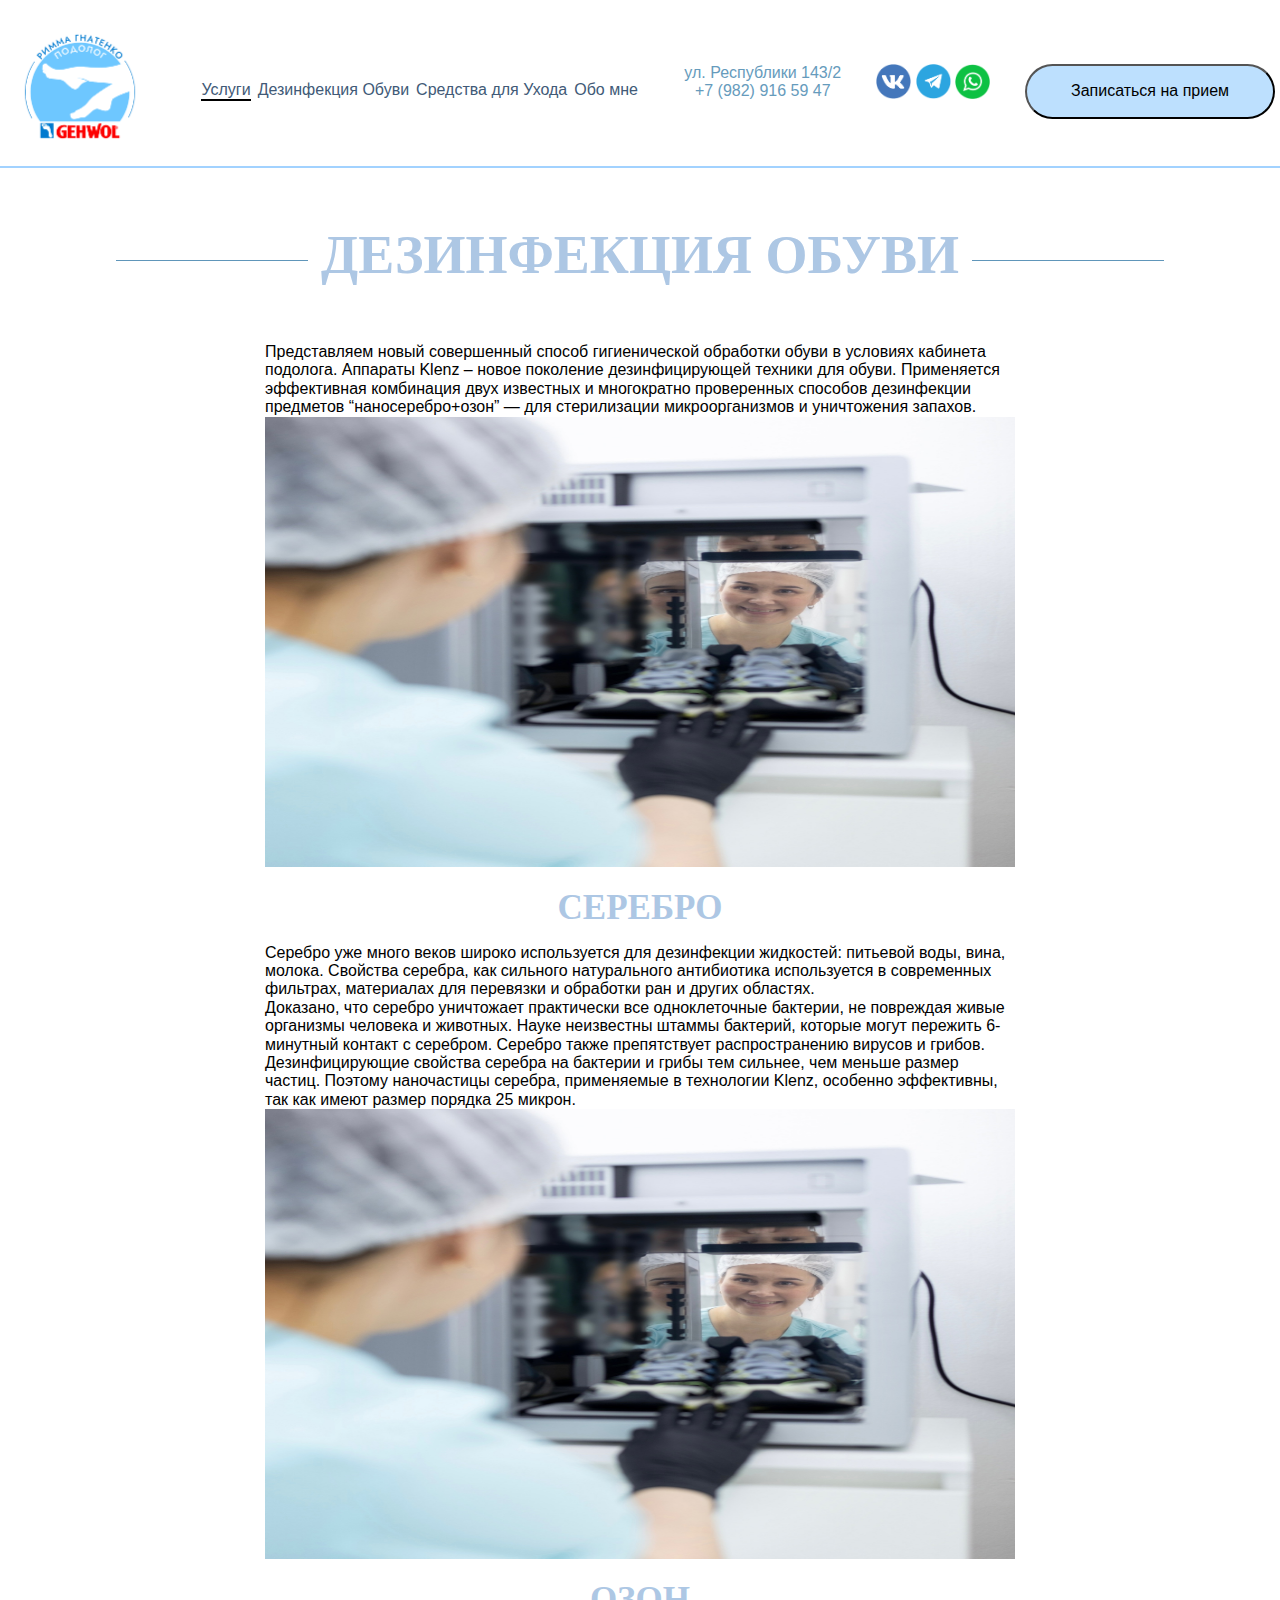
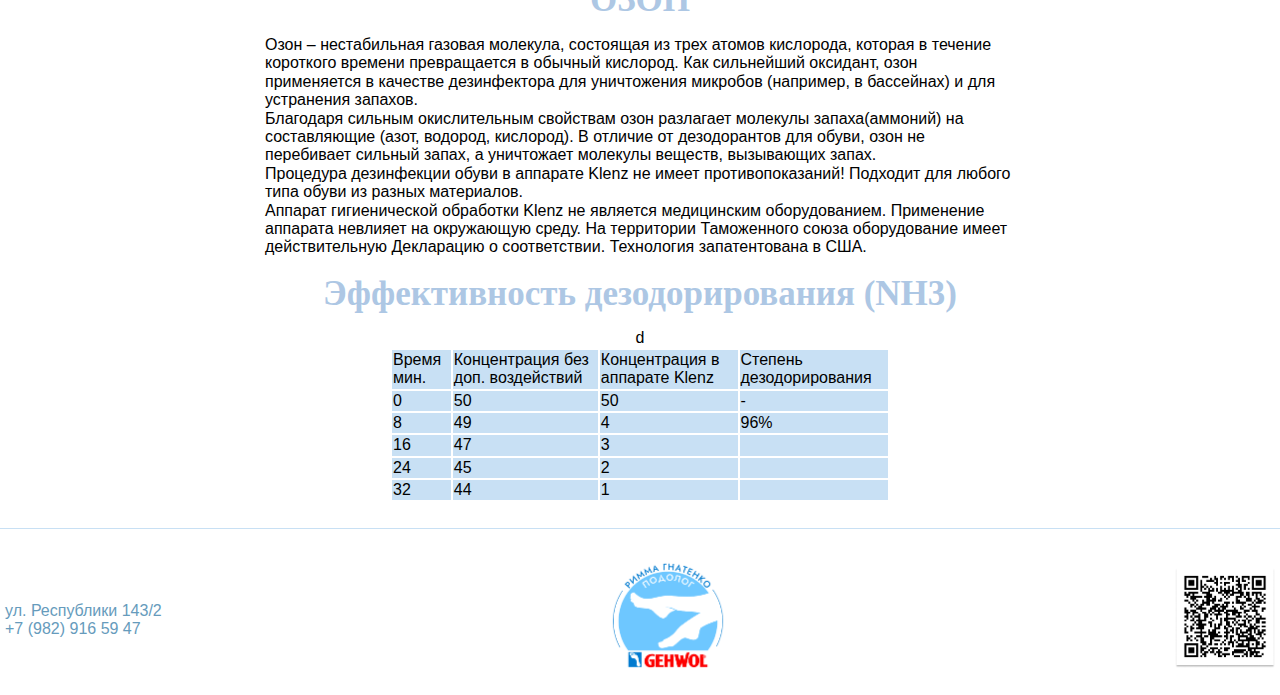
<file: klenz.html>
<!DOCTYPE html>
<html lang="en">

<head>
    <meta charset="UTF-8">
    <meta name="viewport" content="width=device-width, initial-scale=1.0">
    <link rel="stylesheet" href="css/normalize.css">
    <link rel="stylesheet" href="css/klenz.css">
    <title> ДЕЗИНФЕКЦИЯ ОБУВИ
    </title>
</head>

<body>
    <div class="wrapper wrapper__klenz">
        <section class="header header__klenz">
            <div class="container header__container">
                <div class="icon">
                    <a href="#!"><img src="/img/icon/лого.png" class="icon"></a>

                </div>

                <nav class="nav">

                    <ul class="nav__list">
                        <li class="nav__item active">
                            <a href="#!" class="nav__link">Услуги</a>
                        </li>
                        <li class="nav__item">
                            <a href="#!" class="nav__link">Дезинфекция Обуви</a>
                        </li>

                        <li class="nav__item">
                            <a href="#!" class="nav__link">Средства для Ухода</a>
                        </li>
                        <li class="nav__item">
                            <a href="#!" class="nav__link"> Обо мне</a>
                        </li>
                    </ul>
                </nav>


                <div class="header__main">

                    <adress class="header__contact">
                        <p class="location">ул. Республики 143/2</p>
                        <a href="tel:+79829165947" class="tel"> +7 (982) 916 59 47</a>
                    </adress>


                    <div class="apps">
                        <a href="https://vk.com/gehwol_72tyumen"><img src="/img/baground/vk.png" class="apps__each"></a>
                        <a href="https//t.me/Rimma_Gnatenko"> <img src="/img/baground/Telegram 1.png"
                                class="apps__each"></a>
                        <a href="#!"><img src="/img/baground/Whatts.png" class="apps__each"></a>
                    </div>
                    <a href="#!"><button class="header__btn"> Записаться на прием</button></a>

                </div>

            </div>

        </section>
        <h1 class="tittle__klenz">
            ДЕЗИНФЕКЦИЯ ОБУВИ
        </h1>
        <div class="klenz__info">
        <div class="klenz__block">
            <p class="text__klenz">Представляем новый совершенный способ гигиенической обработки обуви в условиях
                кабинета подолога.
                Аппараты Klenz – новое поколение дезинфицирующей техники для обуви. Применяется эффективная комбинация
                двух известных и многократно проверенных способов дезинфекции предметов “наносеребро+озон” — для
                стерилизации микроорганизмов и уничтожения запахов.</p>
        </div>
        <div class="klenz__img-wrap">
            <img src="/img/baground/7.jpg" class="klenz__img">
        </div>
        <h2 class="sub__klenz">СЕРЕБРО</h2>
        <div class="klenz__block">
            <p class="text__klenz">

                Серебро уже много веков широко используется для дезинфекции жидкостей: питьевой воды,
                вина, молока. Свойства серебра, как сильного натурального антибиотика используется в современных
                фильтрах, материалах для перевязки и обработки ран и других областях.<br> Доказано, что серебро уничтожает
                практически все одноклеточные бактерии, не повреждая живые организмы человека и животных. Науке
                неизвестны штаммы бактерий, которые могут пережить 6- минутный контакт с серебром. Серебро также
                препятствует распространению вирусов и грибов. Дезинфицирующие свойства серебра на бактерии и грибы тем
                сильнее, чем меньше размер частиц. Поэтому наночастицы серебра, применяемые в технологии Klenz, особенно
                эффективны, так как имеют размер порядка 25 микрон.

            </p>
        </div>

        <div class="klenz__img-wrap">
            <img src="/img/baground/7.jpg" class="klenz__img">
        </div>
        <h2 class="sub__klenz">ОЗОН</h2>
        <div class="klenz__block">
            <p class="text__klenz">Озон – нестабильная газовая молекула, состоящая из трех атомов кислорода, которая в
                течение короткого времени превращается в обычный кислород. Как сильнейший оксидант, озон применяется в
                качестве дезинфектора для уничтожения микробов (например, в бассейнах) и для устранения запахов.<br>
                Благодаря сильным окислительным свойствам озон разлагает молекулы запаха(аммоний) на составляющие (азот,
                водород, кислород). В отличие от дезодорантов для обуви, озон не перебивает сильный запах, а уничтожает
                молекулы веществ, вызывающих запах.<br>

                Процедура дезинфекции обуви в аппарате Klenz не имеет противопоказаний! Подходит для любого типа обуви
                из разных материалов.<br>

            Аппарат гигиенической обработки Klenz не является медицинским оборудованием.
            Применение аппарата невлияет на окружающую среду. На территории Таможенного союза оборудование имеет действительную Декларацию
            о соответствии. Технология запатентована в США.
            </p>
        </div>

        

        

      
        <h2 class="sub__klenz">Эффективность дезодорирования (NH3)
        </h2>



<table>
    <tr>
            <td>
                Время мин.
            </td>
            <td>
                Концентрация без доп. воздействий
            </td>
            <td>
                Концентрация в аппарате Klenz
            </td>
            <td>
                Степень дезодорирования

            </td>
        </tr>

        <tr>
            <td>
                0
            </td>
            <td>
                50
            </td>
            <td>
                50
            </td>
            <td>
                -

            </td>
        </tr>
        <tr>
            <td>
                8 </td>
            <td>
                49 </td>
            <td>
                4 </td>
            <td>
                96%
            </td>
        </tr>
        <tr>
            <td>
                16 </td>
            <td>
                47 </td>
            <td>
                3 </td>
            <td>

            </td>
        </tr>
        <tr>
            <td>
                24 </td>
            <td>
                45 </td>d
            <td>2
            </td>
            <td>

            </td>
        </tr>
        <tr>
            <td>
                32 </td>
            <td>
                44 </td>
            <td>
                1 </td>
            <td>

            </td>
        </tr>
</table>
        

</div>
    </div>
    <section class="footer">
        <div class="container footer__container">
            <div class="footer__main">
            <adress class="header__contact footer__contact">
                <p class="location">ул. Республики 143/2</p>
                <a href="tel:+79829165947" class="tel"> +7 (982) 916 59 47</a>
            </adress>
            <div class="icon">
                <a href="#!"><img src="/img/icon/лого.png" class="icon"></a>
            </div>

            <div class="footer__qr">
                <a href="#!"><img src="/img/baground/image 14.png" class="footer__qr-wrap"></a>
        
            </div>
        </div>

        </div>
    </section>

</body>

</html>
</file>
<file: css/klenz.css>
* {
    box-sizing: border-box;
}

html,
body {
    height: 100%;
}

body {
    font-family: Arial, Helvetica, sans-serif;
    font-weight: 400;
    font-size: 16px;
    font-style: normal;

}

img {
    max-width: 100%;

}

ul {
    padding: 0;
    margin: 0;
}

ul>li {
    list-style: none;
}

a {
    text-decoration: none;
    color: #415a77;
}

p {
    margin: 0;

}

h1,
h2,
h3,
h4,
h5,
h6 {
    margin: 0;

}

.wrapper__klenz {
    overflow: hidden;
    min-height: 100%;
    min-width: 1500;
    font-family: Arial, Helvetica, sans-serif;
    font-family: Arial;
    font-style: Regular;
}
.container {
    max-width: 800px;
        padding: 0px 5px;
        margin: 0 auto;
}
h1 {
    font-family: 'Roboto';
    font-style: normal;
    font-weight: 700;
    font-size: 54px;
    line-height: 47px;
    color: #adc7e4;
    text-align: center;
    margin-top: 5%;
    margin-bottom: 5%;


}

h1::before,
h1::after {
    background-color: #6096ba;
    content: "";
    display: inline-block;
    height: 1px;
    position: relative;
    vertical-align: middle;
    width: 15%;
}
.header {

    border-bottom: 2px solid #a2d2ff;
    padding-top: 16px;
    line-height: 1.13;
    top: 0; 
    left: 0;
    width: 100%;
}

.header__container {
    display: flex;
    justify-content: space-between;
    align-items: center;
    max-width: 1440px;
   text-align: center;
}

.nav {
    display: flex;

}

.nav__list {
    display: flex;
    column-gap: 7px;


}



.nav__item {
    border-bottom: 2px solid transparent;
}

.nav__item.active {
    border-bottom: 2px solid #000000;
}

.header__main {
    display: flex;
    column-gap: 35px;
}



.location {
    color: #669bbc;
}

.tel {
    color: #669bbc;
}

.icon {
    display: block;
    width: 150px;
    display: block;

}



.apps__each {
    width: 35px;
}

.header__btn {
    width: 250px;
    height: 55px;
    border-radius: 50px;
    background-color: #bde0fe;
}

.header__btn:hover {
    background-color: #6fade8;
}

.tittle__klenz { 
}

h2{
    
        font-family: 'Roboto';
        font-style: normal;
        font-weight: 700;
        font-size: 35px;
        line-height: 47px;
        color: #adc7e4;
        text-align: center;
        margin-top: 1%;
        margin-bottom: 1%;
    
    
    
}
.klenz__info{
     display: flex;
     flex-direction: column;
     justify-content: center;
    align-items: center;
}
.klenz__img-wrap {
}
.klenz__block{
    width: 750px;
}
.klenz__img{
    width: 750px;
    height: 450px;
}
.sub__klenz {
}
.klenz__list {
}
.klenz__item {
    display: flex;
}
td{
    background-color: #c8e0f4;
}
table {
    max-width: 500px;
    display: inline-flex;
    align-items: flex-end;
    margin-bottom: 2%;
}


.footer {
    border-top: 1px solid #c8e0f4;
    padding-top: 16px;
    line-height: 1.13;
    top: 0; 
    left: 0;
    width: 100%;
}
.container {
}
.footer__container {
    max-width: 1440px;

}
.footer__main {
    display: flex;
    justify-content: space-between;
    align-items: center;
}

.footer__contact {
}
.location {
}
.tel {
}
.icon {
}
.footer__qr {
    
}
.footer__qr-wrap {
    width: 100px;
}
</file>
